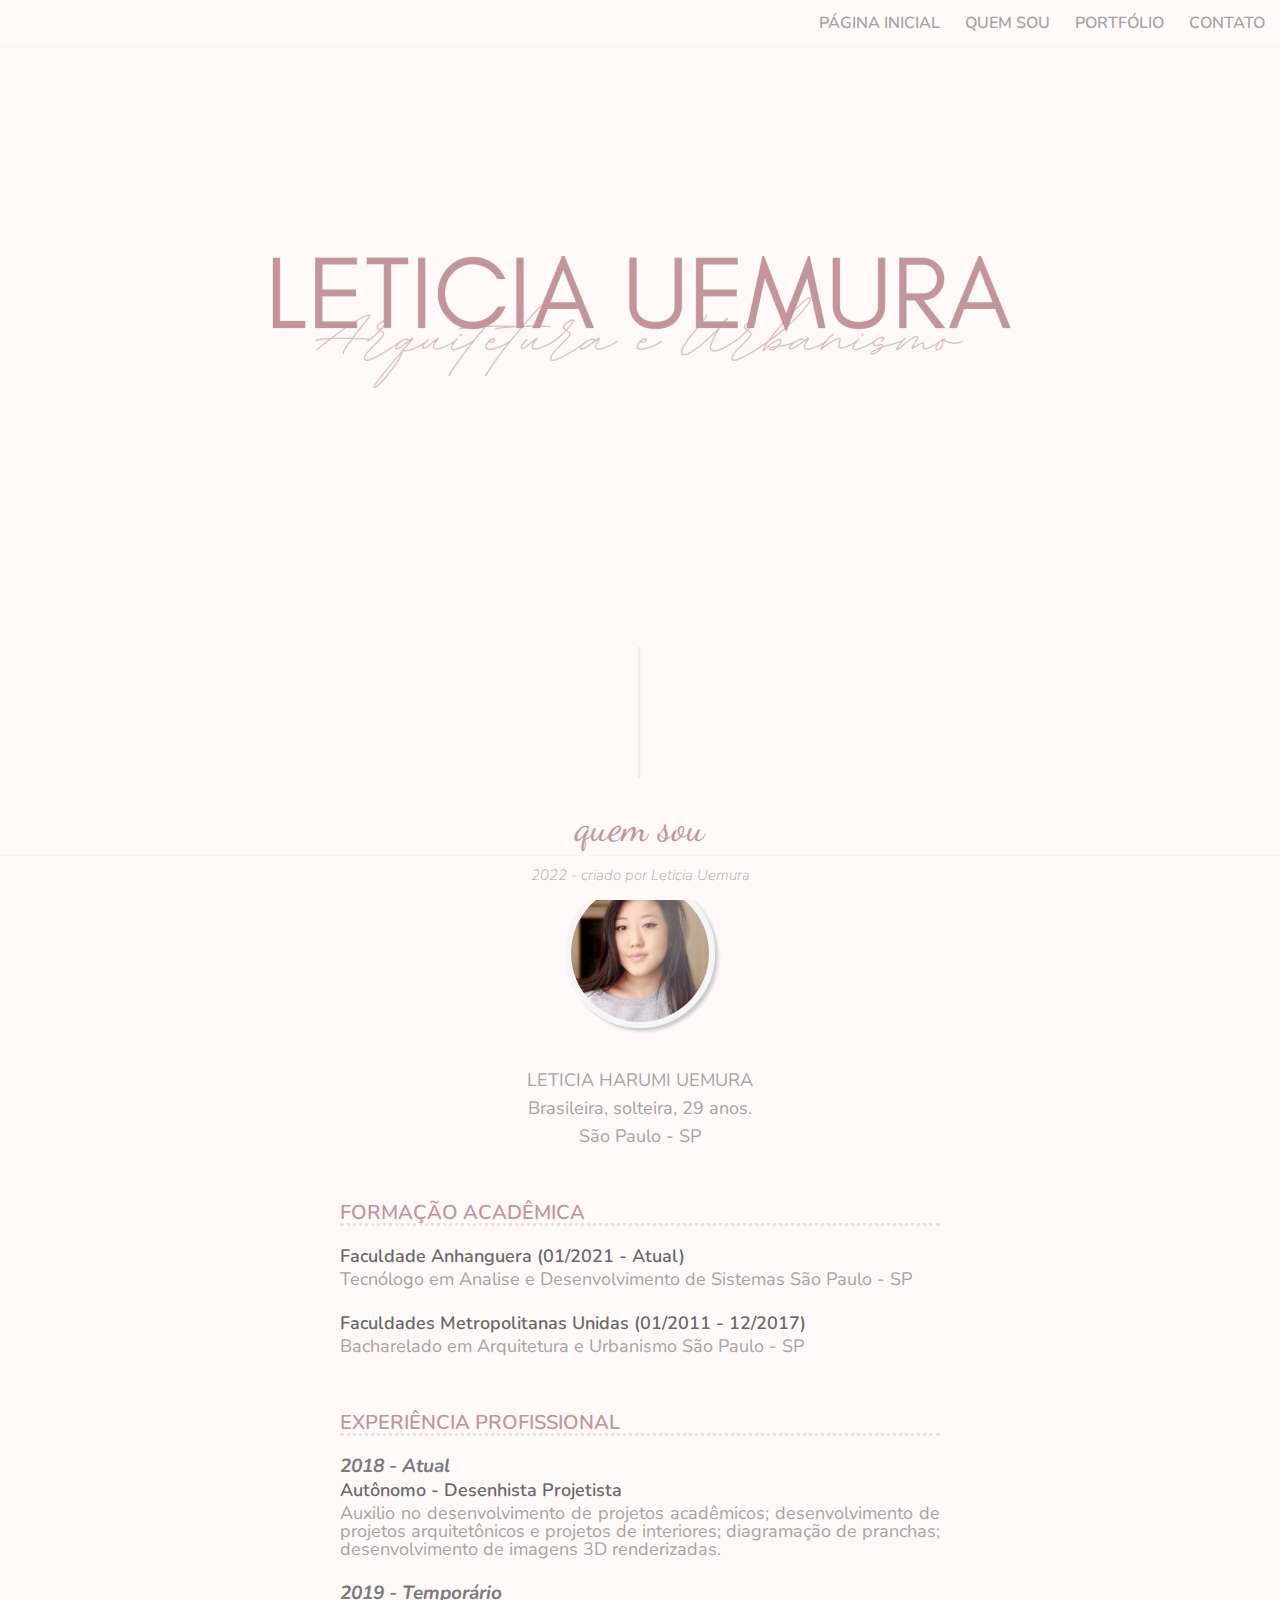
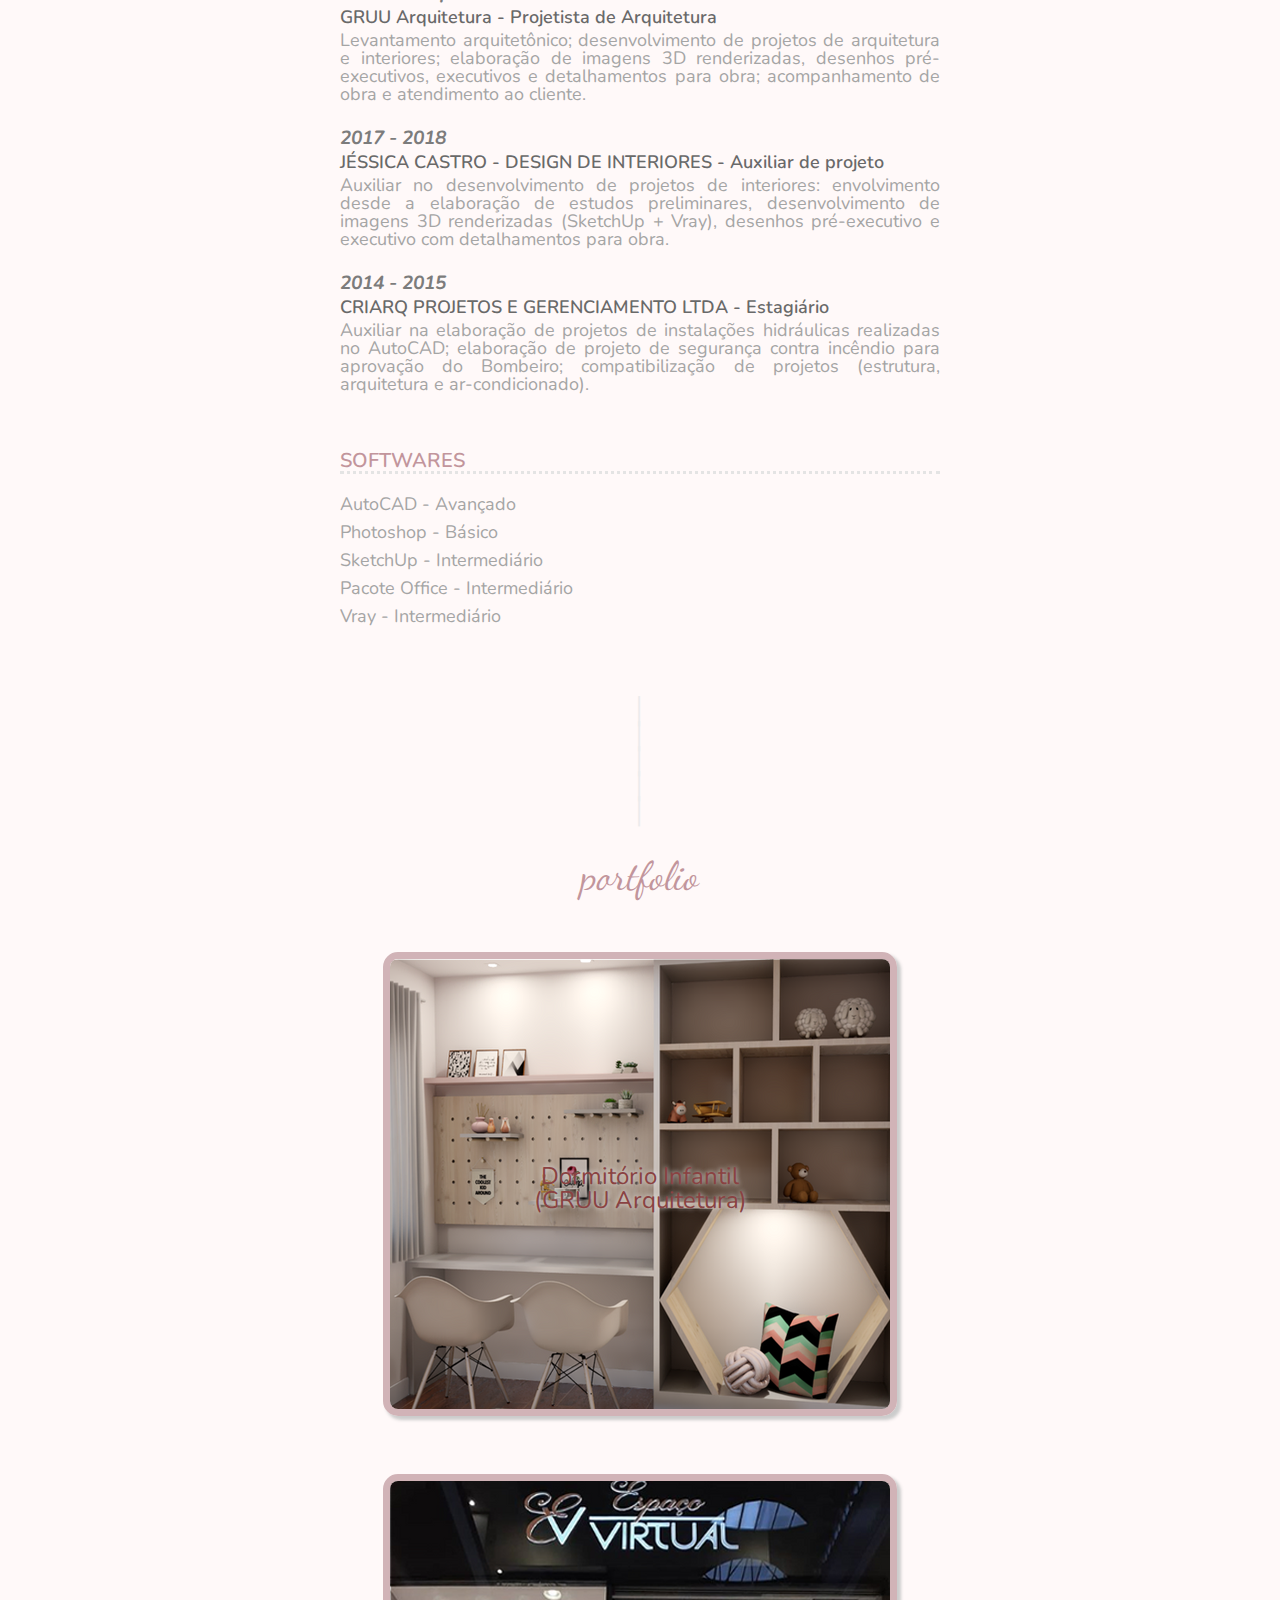
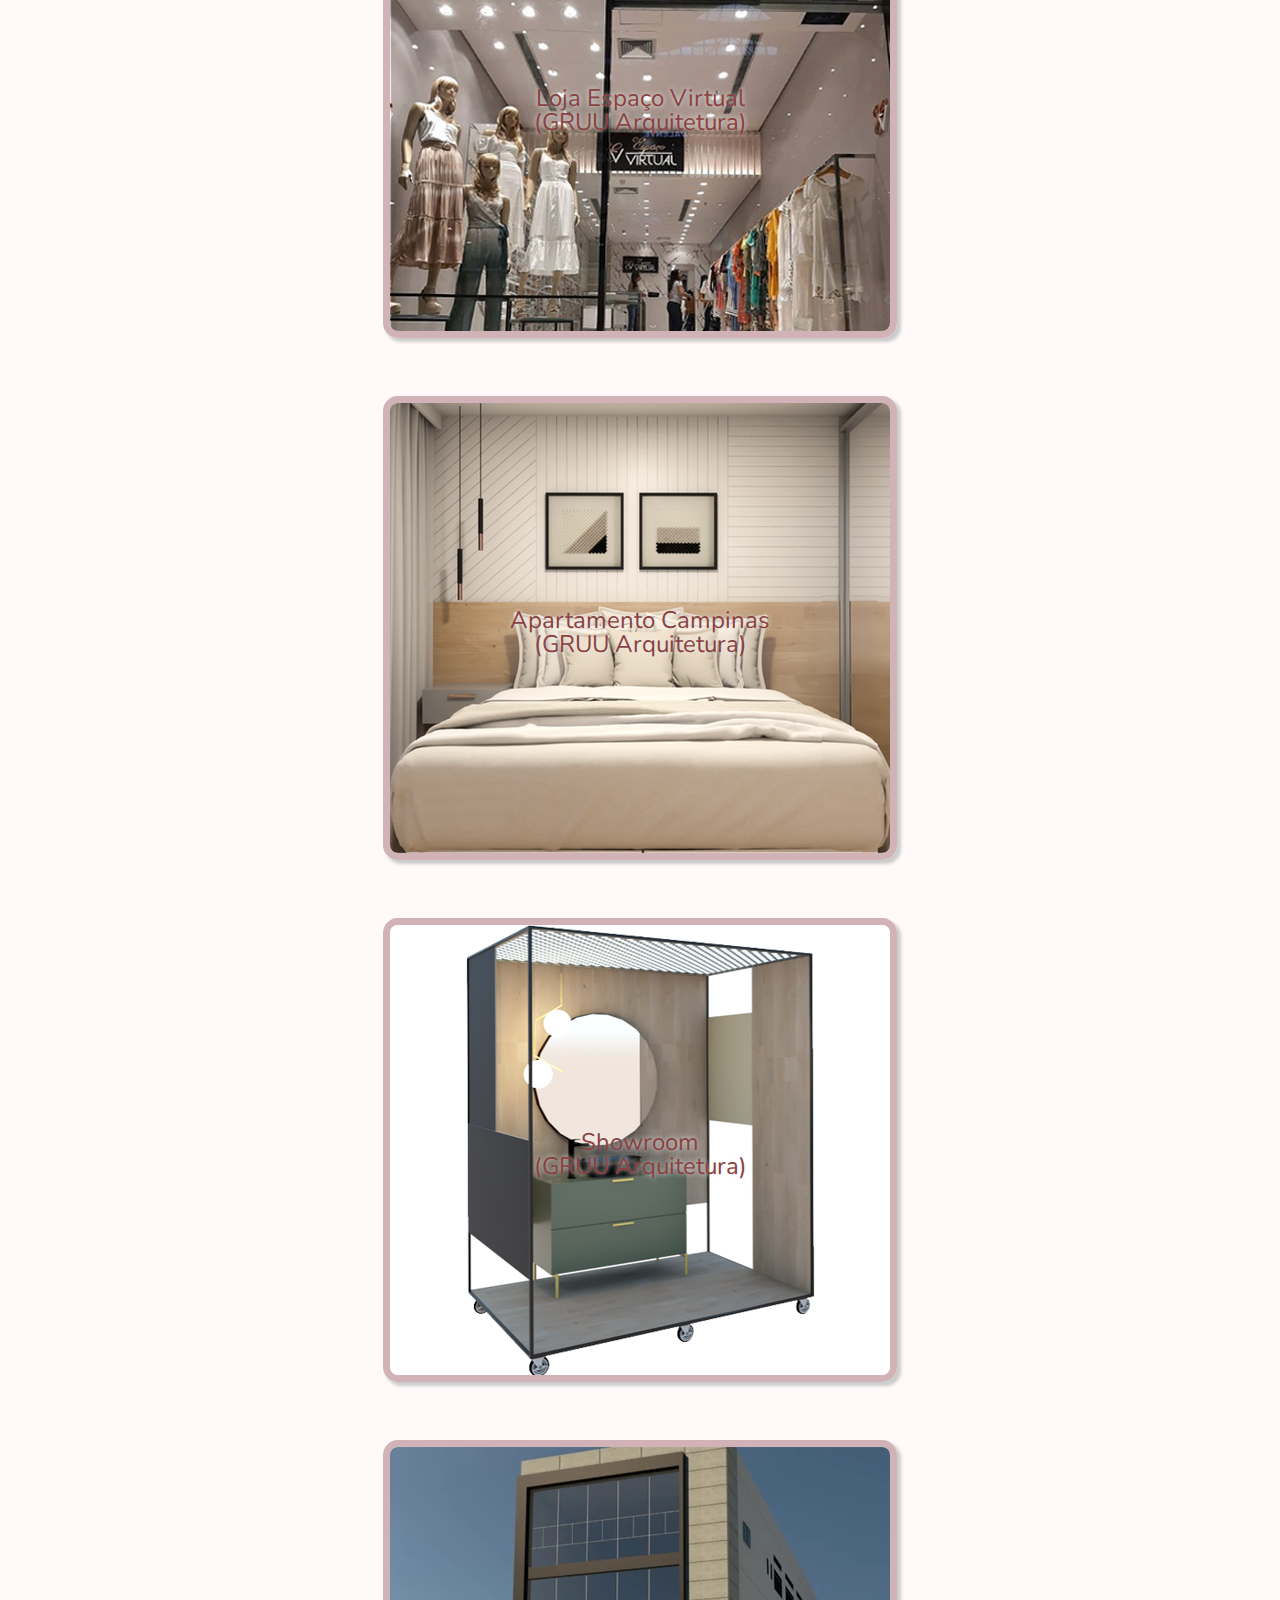
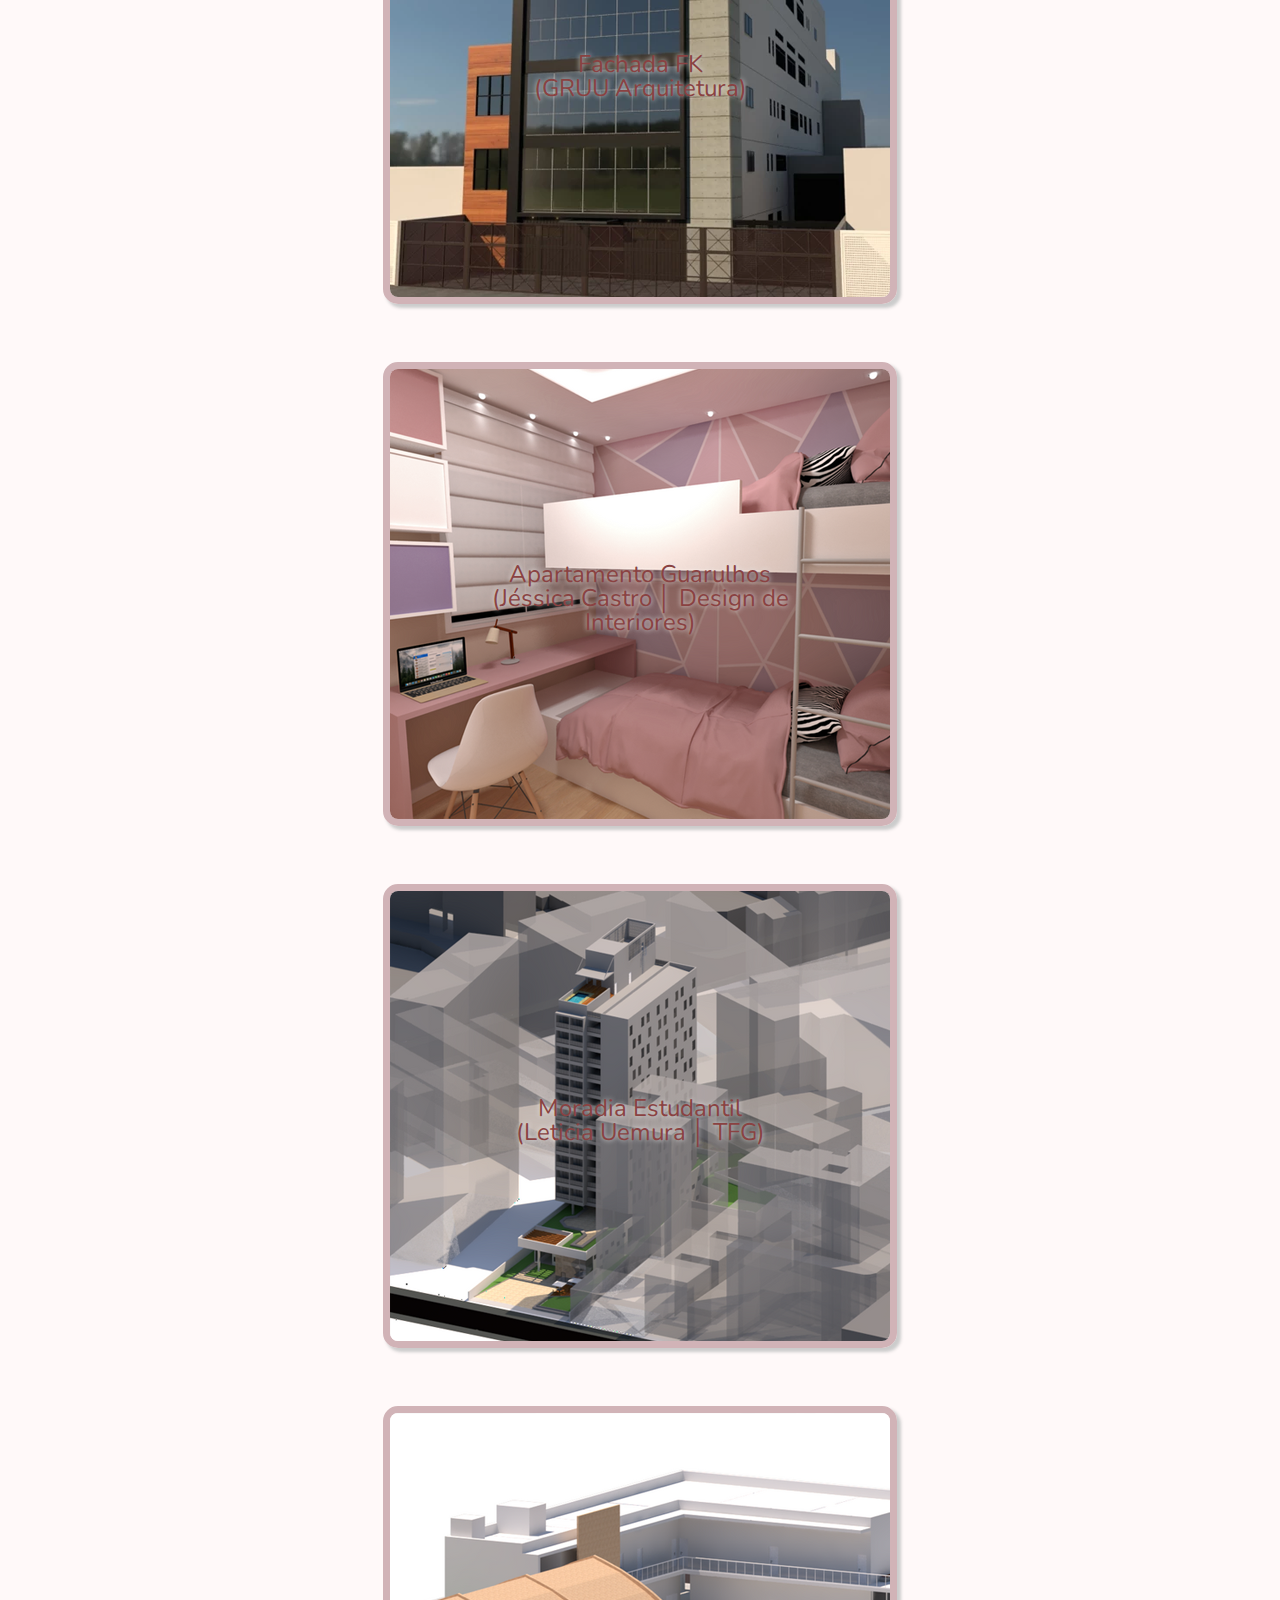
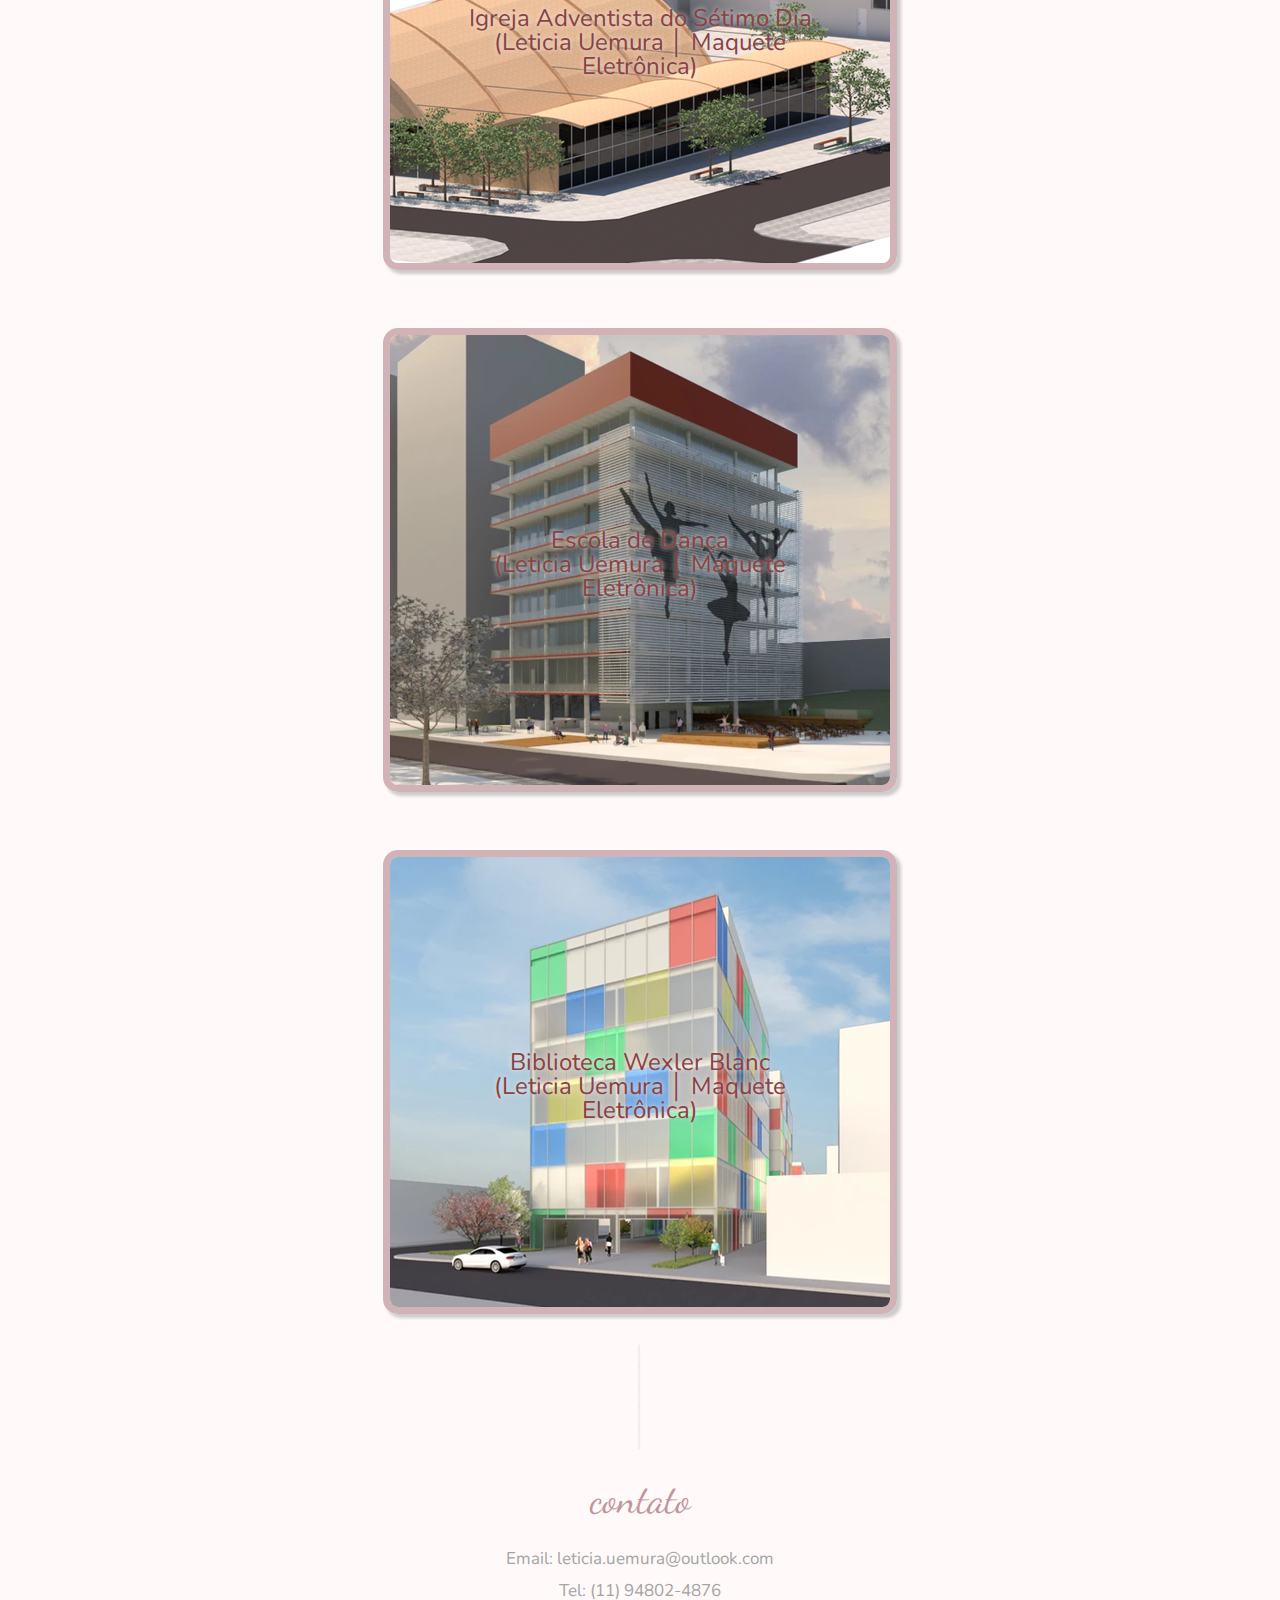
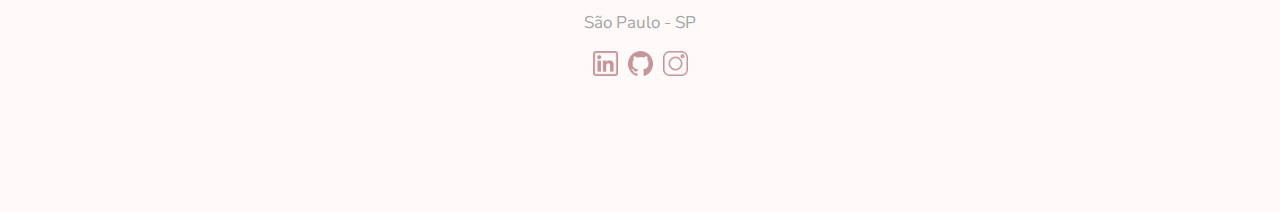
<file: index.html>
<!DOCTYPE html>
<html lang="pt-BR">
<head>
    <meta charset="UTF-8">
    <meta http-equiv="X-UA-Compatible" content="IE=edge">
    <meta name="viewport" content="width=device-width, initial-scale=1.0">
    <link rel="preconnect" href="https://fonts.googleapis.com">
    <link rel="preconnect" href="https://fonts.gstatic.com" crossorigin>
    <link href="https://fonts.googleapis.com/css2?family=Nunito:ital,wght@0,200;0,300;0,400;0,500;0,600;0,700;1,200;1,300;1,400;1,500;1,600;1,700&display=swap" rel="stylesheet">
    <link href="https://fonts.googleapis.com/css2?family=Dancing+Script:wght@400;500;600;700&display=swap" rel="stylesheet">

    <link rel="stylesheet" href="./src/css/reset.css">
    <link rel="stylesheet" href="./src/css/style.css">
    <link rel="stylesheet" media="screen and (max-width: 768px)" href="./src/css/mobile.css">

    <title>Leticia Uemura - Portfólio Arquitetura</title>
    <link rel="shortcut icon" href="./src/assets/iconesite.png">
</head>
<body>
    <!-- CABEÇALHO -->

    <nav class="navbar">
        <div>
            <ul>
                <li>
                    <a href="#contato">CONTATO</a>
                </li>
                <li>
                    <a href="#portfolio">PORTFÓLIO</a>
                </li>
                <li>
                    <a href="#quemsou">QUEM SOU</a>
                </li>
                <li>
                    <a href="./index.html">PÁGINA INICIAL</a>
                </li>
                
            </ul>  
        </div>  
    </nav>

    <header class="banner-inicio">
        <div class="imagem">
            <img src="./src/assets/banner.png" alt="Banner">
        </div> 
        
    </header>
    <!-- SEÇÃO QUEM SOU -->
    <div class="cont">
        <section id="quemsou" class="quemsou-">
            <div>
                <p class="linha">│</p>
                <p class="linha">│</p>
                <p class="linha">│</p>
                <p class="linha">│</p>
                <p class="linha">│</p>
                </br>
                </br>
                <h2>quem sou</h2>
                </br>
                
            </div>
            <div class="sombra">
                <img src="./src/assets/perfil.jpg" alt="foto">
            </div>
    
            <div>
                <div class="quemsou">
                    <p>LETICIA HARUMI UEMURA</p>
                    <p>Brasileira, solteira, 29 anos.</p>  
                    <p>São Paulo - SP</p>          
                </div>
                </br>
                </br>
                </br>
                
                <div>
                    <h3>FORMAÇÃO ACADÊMICA</h3>
                    </br>
                    <h5>Faculdade Anhanguera (01/2021 - Atual)</h5>
                    <p>Tecnólogo em Analise e Desenvolvimento de Sistemas São Paulo - SP</p>
                    </br>
                    <h5>Faculdades Metropolitanas Unidas (01/2011 - 12/2017)</h5>
                    <p>Bacharelado em Arquitetura e Urbanismo São Paulo - SP</p>
                </div>
                </br>
                </br>    
                </br>   
                <div>
                    <h3>EXPERIÊNCIA PROFISSIONAL</h3>
                    </br>
                    <ul>
                        <li>
                            <h4>2018 - Atual</h4>
                            <h5>Autônomo - Desenhista Projetista</h5>
                            <p>Auxilio no desenvolvimento de projetos acadêmicos; desenvolvimento de projetos arquitetônicos e projetos de interiores; diagramação de pranchas; desenvolvimento de imagens 3D renderizadas.</p>
                        </li>
                        </br>
                        <li>
                            <h4>2019 - Temporário</h4>
                            <h5>GRUU Arquitetura - Projetista de Arquitetura</h5>
                            <p>Levantamento arquitetônico; desenvolvimento de projetos de arquitetura e interiores; elaboração de imagens 3D renderizadas, desenhos pré-executivos, executivos e detalhamentos para obra; acompanhamento de obra e atendimento ao cliente.</p>
                        </li>
                        </br>
                        <li>
                            <h4>2017 - 2018</h4>
                            <h5>JÉSSICA CASTRO - DESIGN DE INTERIORES - Auxiliar de projeto</h5>
                            <p>Auxiliar no desenvolvimento de projetos de interiores: envolvimento desde a elaboração de estudos preliminares, desenvolvimento de imagens 3D renderizadas (SketchUp + Vray), desenhos pré-executivo e executivo com detalhamentos para obra.</p>
                        </li>
                        </br>
                        <li>
                            <h4>2014 - 2015</h4>
                            <h5>CRIARQ PROJETOS E GERENCIAMENTO LTDA - Estagiário</h5>
                            <p>Auxiliar na elaboração de projetos de instalações hidráulicas realizadas no AutoCAD; elaboração de projeto de segurança contra incêndio para aprovação do Bombeiro; compatibilização de projetos (estrutura, arquitetura e ar-condicionado).</p>
                        </li>
                    </ul>
                </div>
                </br>
                </br>    
                </br>
                <div>
                    <h3>SOFTWARES</h3>
                    </br>
                    <ul>
                        <li>
                            <p>AutoCAD - Avançado</p>
                        </li>
                        <li>
                            <p>Photoshop - Básico</p>
                        </li>
                        <li>
                            <p>SketchUp - Intermediário</p>
                        </li>
                        <li>
                            <p>Pacote Office - Intermediário</p>
                        </li>
                        <li>
                            <p>Vray - Intermediário</p>
                        </li>
                    </ul>
                </div>
                </br>
                </br> 
                </br>
                </br>
            </div> 
    
        </section>

    </div>
 

    <!-- SEÇÃO PORTFÓLIO -->
    <section id="portfolio" class="projetos">
        <div>
            <p class="linha">│</p>
            <p class="linha">│</p>
            <p class="linha">│</p>
            <p class="linha">│</p>
            <p class="linha">│</p>
            </br>
            </br>
            <h2>portfolio</h2>
            </br>
            
        </div>

        

        <div class="container-proj">
            <img src="./src/assets/dorminf1.png" alt="Dormitório Infantil">
            <div class="texto-centro">
                Dormitório Infantil   
                </br>(GRUU Arquitetura)
            </div>
        </div> 

        <div class="container-proj">
            <img src="./src/assets/espvirt1.png" alt="Loja">
            <div class="texto-centro">Loja Espaço Virtual
                </br>(GRUU Arquitetura) 
            </div>  
        </div> 

        <div class="container-proj">
            <img src="./src/assets/aptocamp1.png" alt="Apto">
            <div class="texto-centro">
                Apartamento Campinas
                </br>(GRUU Arquitetura)
            </div>
        </div> 

        <div class="container-proj">
            <img src="./src/assets/showroom1.png" alt="Loja">
            <div class="texto-centro">
                Showroom
                </br>(GRUU Arquitetura)
            </div>
        </div> 

        <div class="container-proj">
            <img src="./src/assets/fachadafk1.png" alt="Fachada">
            <div class="texto-centro">
                Fachada FK
                </br>(GRUU Arquitetura)
            </div>
        </div> 

        <div class="container-proj">
            <img src="./src/assets/aptoguar1.png" alt="Apto">
            <div class="texto-centro">
                Apartamento Guarulhos 
                </br>(Jéssica Castro │ Design de  Interiores) </div> 
        </div> 

        <div class="container-proj">
            <img src="./src/assets/moradiaest1.png" alt="Moradia">
            <div class="texto-centro">
                Moradia Estudantil
                </br>(Leticia Uemura │ TFG)
            </div> 
        </div> 

        <div class="container-proj">
            <img src="./src/assets/adv1.png" alt="Igreja">
            <div class="texto-centro">
                Igreja Adventista do Sétimo Dia 
                </br>(Leticia Uemura │ Maquete Eletrônica)
            </div> 
        </div>
        
        <div class="container-proj">
            <img src="./src/assets/escdan1.png" alt="Escola">
            <div class="texto-centro">
                Escola de Dança
                </br>(Leticia Uemura │ Maquete Eletrônica)
            </div> 
        </div>

        <div class="container-proj">
            <img src="./src/assets/bibl1.png" alt="Biblioteca">
            <div class="texto-centro">
                Biblioteca Wexler Blanc
                </br>(Leticia Uemura │ Maquete Eletrônica)
            </div> 
        </div>

    </section>

    <!-- SEÇÃO CONTATO -->
    <section id="contato" class="contato">
        <div>
            <p class="linha">│</p>
            <p class="linha">│</p>
            <p class="linha">│</p>
            <p class="linha">│</p>
            <p class="linha">│</p>
            </br>
            </br>
            <h2>contato</h2>
            </br>
        </div>
        <div>
            <p>Email: leticia.uemura@outlook.com</p>
            <p>Tel: (11) 94802-4876</p>
            <p>São Paulo - SP</p>
            <div class="redes">
                <a href="https://www.linkedin.com/in/leticiauemura">
                    <img src="./src/assets/linkedin.png" alt="linkedin">
                </a>
                <a href="https://github.com/leticiaharumi">
                    <img src="./src/assets/github.png" alt="github">
                </a>
                <a href="https://instagram.com/lehuemura">
                    <img src="./src/assets/instagram.png" alt="instagram">
                </a>
            </div>
            
        </div>
        </br>
        </br> 
        </br>
        </br>
        </br>
        </br> 
        </br>
        </br>
    </section>



    <!-- RODAPÉ -->
    <footer>
        <h4>2022 - criado por Leticia Uemura</h4>
    </footer>

</body>
</html>
</file>
<file: src/css/style.css>
body{
    background-color: #FFF9F9;
    font-family: 'Nunito', sans-serif;
}

nav{
    display: flex; 
    flex-direction: column ;
    position: fixed;
    top:0;
    left: 0;
    background-color: #FFF9F9;
    z-index: 10;
}

/* SCROLLBAR */
::-webkit-scrollbar{
    width: 12px;
}

::-webkit-scrollbar-track{
    background-color: #ececec;
}

::-webkit-scrollbar-thumb{
    background-color: #d1b3b7;
    border-radius: 10px;
}

/* TEXTOS */

.linha{
    display: flex;
    flex-direction: column;
    align-items: center;
    margin-bottom: 0px;
    color: #ececec;
    font-size: 25px;
}

h2{
    font-size: 40px;
    margin-bottom: 15px;
    font-family: 'Dancing Script', cursive;
    color: #C2959C;
}

p{
    color: #A5A5A5;
    font-size: 18px;
    margin-bottom: 10px;
    text-align: justify;
}

h3{
    color: #C2959C;
    font-size: 20px;
    margin-bottom: 5px;
    font-weight: 600;
    border-bottom: 3px dotted #e4e4e4;
}

h4{
    color: #7c7c7c;
    font-size: 19px;
    margin-bottom: 5px;
    font-style: italic;
    font-weight: 700;
}

h5{
    color: #696969;
    font-size: 18px;
    margin-bottom: 5px;
    font-weight: 600;
}

.navbar{
    width: 100%;
    padding: 15px;
    border-bottom: 1px solid #F5F5F5;
}

.navbar ul{
    padding: 0;
    width: 100%;
}

.navbar ul li{
    display: inline;
    float: right;
    margin-left: 25px;
}

.navbar a{
    color: #A5A5A5;
    text-decoration: none;
    font-size: 16px;
    font-weight: 600;
}

.navbar ul li a:hover{
    color: #C2959C;
    font-style: italic;
}

/* Banner Inicio */
header{
    height: 650px;
}

.banner-inicio .imagem{
    display: flex;
    justify-content: center;
    align-items: center;
}

.imagem img{
    display: flex;
    align-items: center;
    margin-top: 20%;
}

/* Seção QUEM SOU */

.cont{
    display: flex;
    align-items: center;
    flex-direction: column;
}

#quemsou{
    display: flex;
    flex-direction: column;
    align-items: center;
    max-width: 600px;
}

.quemsou{
    display: flex;
    flex-direction: column;
    align-items: center; 
}

.sombra img{
    border-radius: 50%;
    border: 6px solid #f5f5f5;
    margin-bottom: 40px;
    max-width: 150px;
    box-shadow: rgb(204, 204, 204) 0.2em 0.2em 0.2em 
}

/* SEÇÃO PORTFÓLIO */

.projetos{
    display: flex;
    flex-direction: column;
    align-items: center;
}

.container-proj{
    padding: 25px;
    position: relative;
    z-index: 1;
}

.container-proj img{
    border: 7px solid #d1b3b7;
    border-radius: 15px;
    margin-bottom: 5px;
    box-shadow: rgb(204, 204, 204) 0.2em 0.2em 0.2em;
}

.container-proj img:hover{
    transition: 0.5s;
    opacity: 0.5;
}

.texto-centro{
    max-width: 350px;
    text-align: center;
    margin: 0;
    position: absolute;
    top: 50%;
    left: 50%;
    margin-right: -50%;
    transform: translate(-50%, -50%); 
    font-size: 24px;
    text-shadow: 0px 0px 5px rgb(235, 235, 235);
    color: rgb(138, 66, 66);
}


/* SEÇÃO CONTATO */
#contato{
    display: flex;
    flex-direction: column;
    align-items: center;
}

#contato p{
    color: #A5A5A5;
    font-size: 17px;
    margin-bottom: 15px;
    display: flex;
    flex-direction: column;
    align-items: center;
}

#contato .linha{
    display: flex;
    flex-direction: column;
    align-items: center;
    margin-bottom: 0px;
    color: #ececec;
    font-size: 20px;
}

#contato .redes{
    display: flex;
    justify-content: center;
}

#contato .redes img{
    width: 35px;
    padding: 5px;
}

/* FOOTER */
footer{
    background-color: #FFF9F9;
    display: flex;
    align-items: center;
    position: fixed;
    justify-content: center;
    bottom:0;
    left: 0;
    border-top: 1px solid #F5F5F5;
    margin: 0 auto;
    padding: 12px;
    width: 100%;
    z-index: 10;
}

footer h4{
    color: #A5A5A5;
    font-size: 15px; 
    font-weight: 200;
}
</file>
<file: src/css/mobile.css>
.navbar{
    max-width: 500px;
    height: 40px;
    padding: 5px;
}

.navbar ul li{
    display: inline;
    float:left;
}

.banner-inicio .imagem{
    height: 75%;
}

.imagem img{
    width: 95%;
}

.cont{
    padding: 25px;
}

.container-proj img{
    width: 95%;
}

.texto-centro{
    left: 48%;
    font-size: 15px;
}

footer{
    height: 28px;
}
</file>
